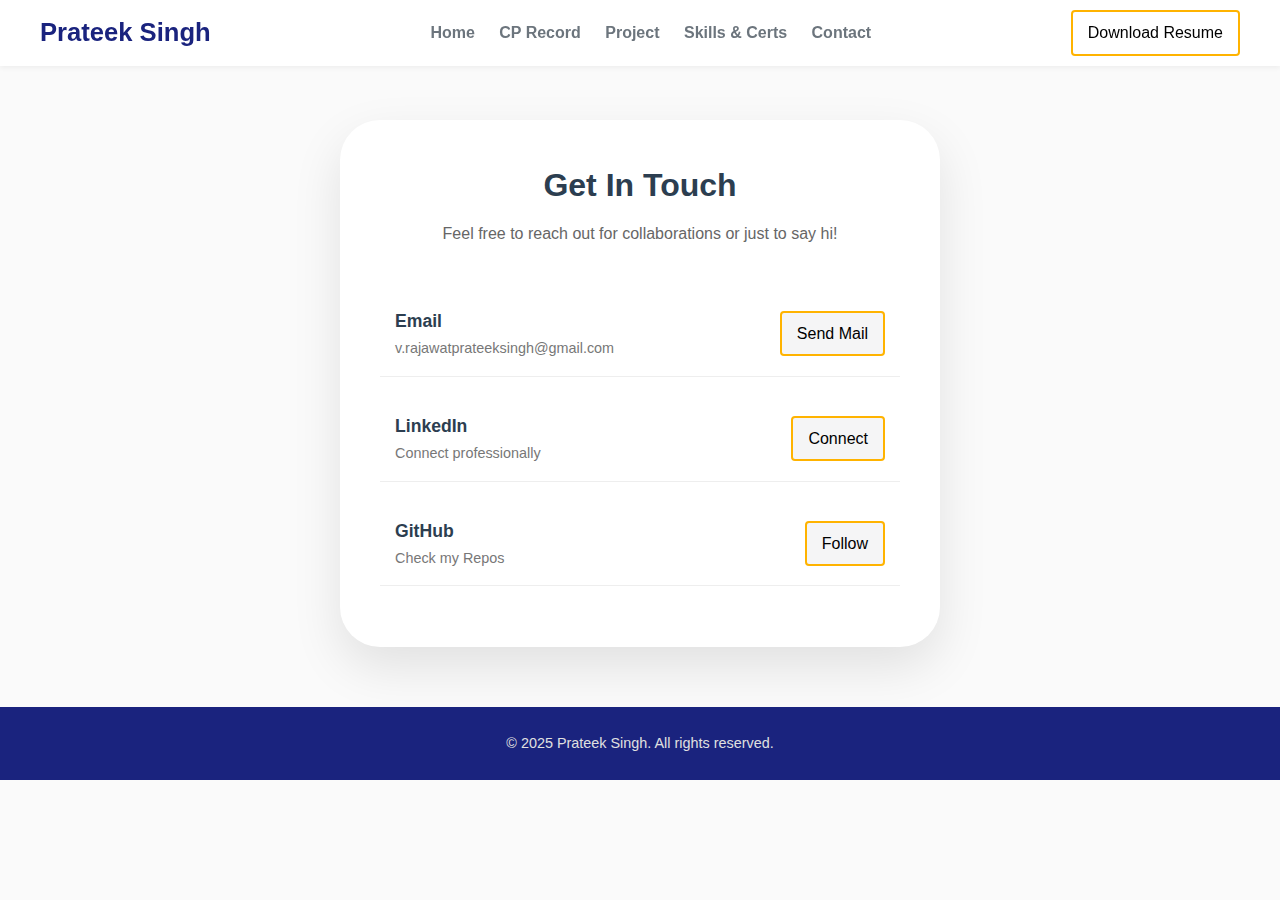
<file: contact.html>
<!DOCTYPE html>
<html lang="en">
<head>
    <meta charset="UTF-8">
    <meta name="viewport" content="width=device-width, initial-scale=1.0">
    <title>Contact Me - Prateek Singh</title>
    <link rel="stylesheet" href="styles.css">
    <style>
        
        /* --- CONTACT SECTION --- */
        .contact-container {
            max-width: 600px;
            margin: 60px auto;
            background: rgb(255, 255, 255);
            padding: 40px;
            border-radius: 40px;
            box-shadow: 0 20px 50px rgba(0,0,0,0.1);
            text-align: center;
        }
        .contact-container h1 { color: #2c3e50; margin-bottom: 10px; }
        .contact-container p { color: #666; margin-bottom: 45px; }

        .contact-list { list-style: none; text-align: left; }
        .contact-item {
            margin-bottom: 20.25px;
            padding: 15px;
            border-bottom: 1px solid #eee;
            display: flex;
            align-items: center;
            justify-content: space-between;
        }
        .contact-info strong { display: block; color: #2c3e50; font-size: 1.1rem; }
        .contact-info span { color: #777; font-size: 0.9rem; }
        
        .contact-btn {
            background-color: #f5f5f6;
            color: rgb(0, 0, 0);
            border: 2px solid var(--color-accent);
            padding: 8px 15px;
            border-radius: 4px;
            font-weight: 500;
            transition: all 0.3s;
            text-align: center;
        }
        .contact-btn.linkedin { background-color: #f5f5f6; }
        .contact-btn.github { background-color: #f5f5f6; }
        .contact-btn:hover { 
            background-color: var(--color-primary);
            color: white;
            border-color: var(--color-primary);
        }

    </style>
</head>
<body>

    <header class="header">
        <div class="container header__content">
            <a href="index.html" class="logo">Prateek Singh</a>
            <nav class="nav">
                <a href="index.html" class="nav__link"><b>Home</b></a>
                <a href="cpRecord.html" class="nav__link"><b>CP Record</b></a>
                <a href="project.html" class="nav__link"><b>Project</b></a>
                <a href="skills.html" class="nav__link"><b>Skills & Certs</b></a>
                <a href="contact.html" class="nav__link"><b>Contact</b></a>
            </nav>
            <a href="Resume.pdf" class="btn btn--primary" download>Download Resume</a>
        </div>
    </header>

    <div class="contact-container">
        <h1>Get In Touch</h1>
        <p>Feel free to reach out for collaborations or just to say hi!</p>

        <ul class="contact-list">
            
            <li class="contact-item">
                <div class="contact-info">
                    <strong>Email</strong>
                    <span>v.rajawatprateeksingh@gmail.com</span>
                </div>
                <a href="https://mail.google.com/mail/u/0/?view=cm&fs=1&to=v.rajawatprateeksingh@gmail.com&su=Inquiry%20from%20Portfolio&body=Hello%20there,%20I%20saw%20your%20site..." target="_blank" class="contact-btn">Send Mail</a>
            </li>

            <li class="contact-item">
                <div class="contact-info">
                    <strong>LinkedIn</strong>
                    <span>Connect professionally</span>
                </div>
                <a href="https://www.linkedin.com/in/rajawatprateeksingh" target="_blank" class="contact-btn linkedin">Connect</a>
            </li>

            <li class="contact-item">
                <div class="contact-info">
                    <strong>GitHub</strong>
                    <span>Check my Repos</span>
                </div>
                <a href="https://github.com/prateeksingh2" target="_blank" class="contact-btn github">Follow</a>
            </li>
        </ul>
    </div>

    <footer class="footer">
        <div class="container footer__content">
            <p>&copy; 2025 Prateek Singh. All rights reserved.</p>
        </div>
    </footer>

</body>
</html>
</file>
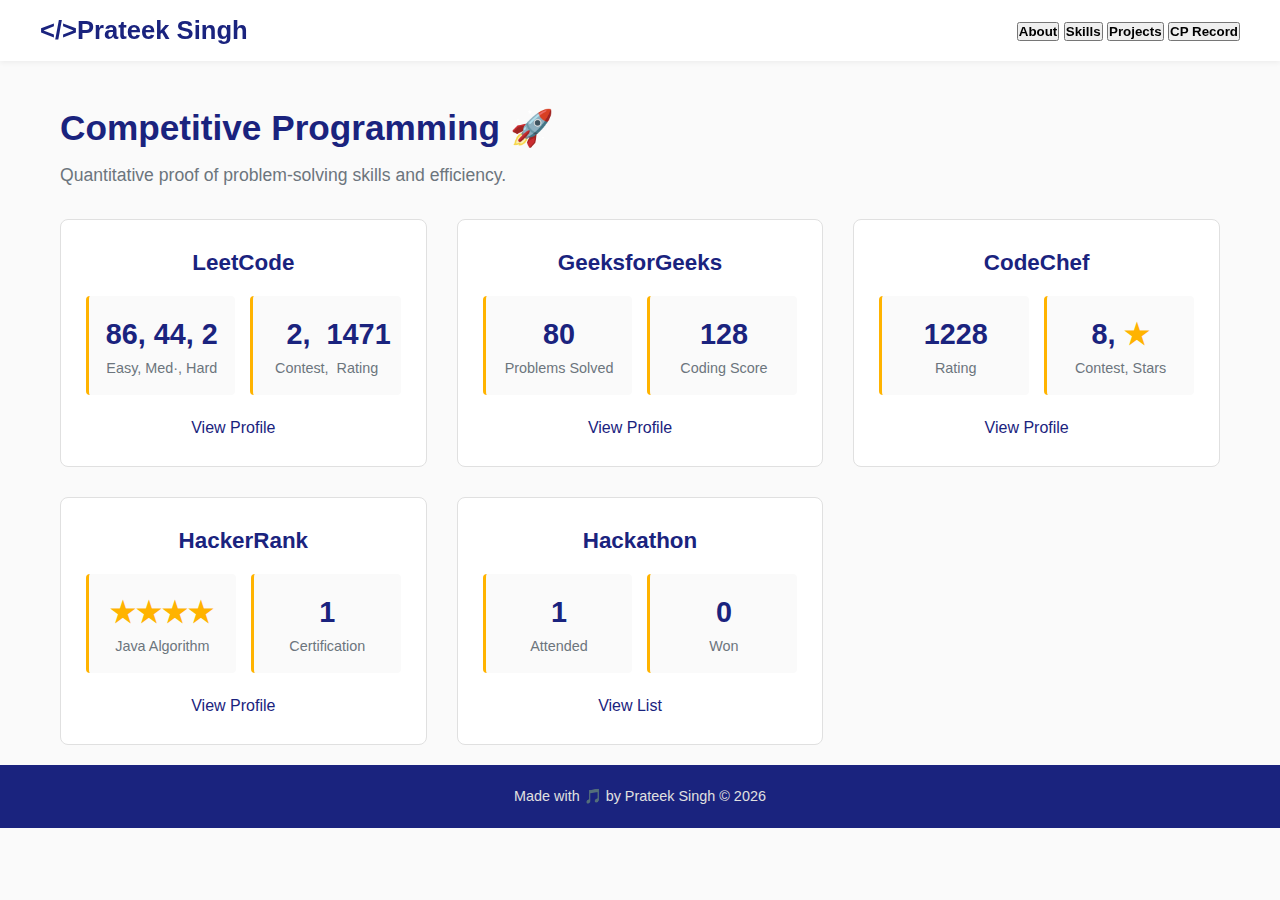
<file: cpRecord.html>
<!DOCTYPE html>
<html lang="en">
<head>
    <meta charset="UTF-8">
    <meta name="viewport" content="width=device-width, initial-scale=1.0">
    <title>CP Record - Prateek Singh</title>
    <link rel="stylesheet" href="styles.css">
</head>
<body>

    <header class="header">
        <div class="container header__content">
            <a href="index.html" class="logo"><span class="nav-logo">&lt;/&gt;</span>Prateek Singh</a>
            <nav class="nav">
                <a href="index.html"><button class="nav-button"><b>About</b></button></a>
                <a href="skills.html"><button class="nav-button"><b>Skills</b></button></a>
                <a href="project.html"><button class="nav-button"><b>Projects</b></button></a>
                <a href="cpRecord.html"><button class="nav-button"><b>CP Record</b></button></a>
            </nav>
        </div>
    </header>

    <main class="main container">

        <section id="coding" class="section">
            <h2 class="section__title">Competitive Programming 🚀</h2>
            <p class="section__subtitle">Quantitative proof of problem-solving skills and efficiency.</p>
            <div class="grid profile-grid">
                
                <div class="card profile-card">
                    <h3 class="profile-card__title">LeetCode</h3>
                    <div class="metric-grid">
                        <div class="metric-item">
                            <p class="metric-value">86, 44, 2</p>
                            <p class="metric-label">Easy, Med·, Hard</p>
                        </div>
                        <div class="metric-item">
                            <pre class="metric-value" style="font-family: 'Roboto',sans-serif;">   2,  1471</pre>
                            <pre class="metric-label" style="font-family: 'Roboto',sans-serif;">Contest,  Rating</pre>
                        </div>
                    </div>
                    <a href="https://leetcode.com/u/prateek_singh7/" target="_blank" class="link-text" style="display:block; margin-top:20px;">View Profile</a>
                </div>

                <div class="card profile-card">
                    <h3 class="profile-card__title">GeeksforGeeks</h3>
                    <div class="metric-grid">
                        <div class="metric-item">
                            <p class="metric-value">80</p>
                            <p class="metric-label">Problems Solved</p>
                        </div>
                        <div class="metric-item">
                            <p class="metric-value">128</p>
                            <p class="metric-label">Coding Score</p>
                        </div>
                    </div>
                     <a href="https://www.geeksforgeeks.org/profile/rajawatprateeksingh?tab=activity" target="_blank" class="link-text" style="display:block; margin-top:20px;">View Profile</a>
                </div>
                 
                 <div class="card profile-card">
                    <h3 class="profile-card__title">CodeChef</h3>
                    <div class="metric-grid">
                        <div class="metric-item">
                            <p class="metric-value">1228</p>
                            <p class="metric-label">Rating</p>
                        </div>
                        <div class="metric-item">
                            <p class="metric-value">8, <span class="star">★</span></p>
                            <p class="metric-label">Contest, Stars</p>
                        </div>
                    </div>
                    <a href="https://www.codechef.com/users/nice_trail_87" target="_blank" class="link-text" style="display:block; margin-top:20px;">View Profile</a>
                </div>

                <div class="card profile-card">
                    <h3 class="profile-card__title">HackerRank</h3>
                    <div class="metric-grid">
                        <div class="metric-item">
                            <p class="metric-value"><span class="star">★★★★</span></p>
                            <p class="metric-label">Java Algorithm</p>
                        </div>
                        <div class="metric-item">
                            <p class="metric-value">1</p>
                            <p class="metric-label">Certification</p>
                        </div>
                    </div>
                     <a href="https://www.hackerrank.com/profile/prateeksinghraj2" target="_blank" class="link-text" style="display:block; margin-top:20px;">View Profile</a>
                </div>

                <div class="card profile-card">
                    <h3 class="profile-card__title">Hackathon</h3>
                    <div class="metric-grid">
                        <div class="metric-item">
                            <p class="metric-value">1</p>
                            <p class="metric-label">Attended</p>
                        </div>
                        <div class="metric-item">
                            <p class="metric-value">0</p>
                            <p class="metric-label">Won</p>
                        </div>
                    </div>
                     <a href="#" target="_blank" class="link-text" style="display:block; margin-top:20px;">View List</a>
                </div>

            </div>
        </section>
    </main>

    <script>
        document.addEventListener('contextmenu',event => event.preventDefault());
    </script>

    <footer class="footer">
        <div class="container">
            <p>Made with 🎵 by Prateek Singh &copy; 2026</p>
        </div>
    </footer>

</body>

</html>
</file>
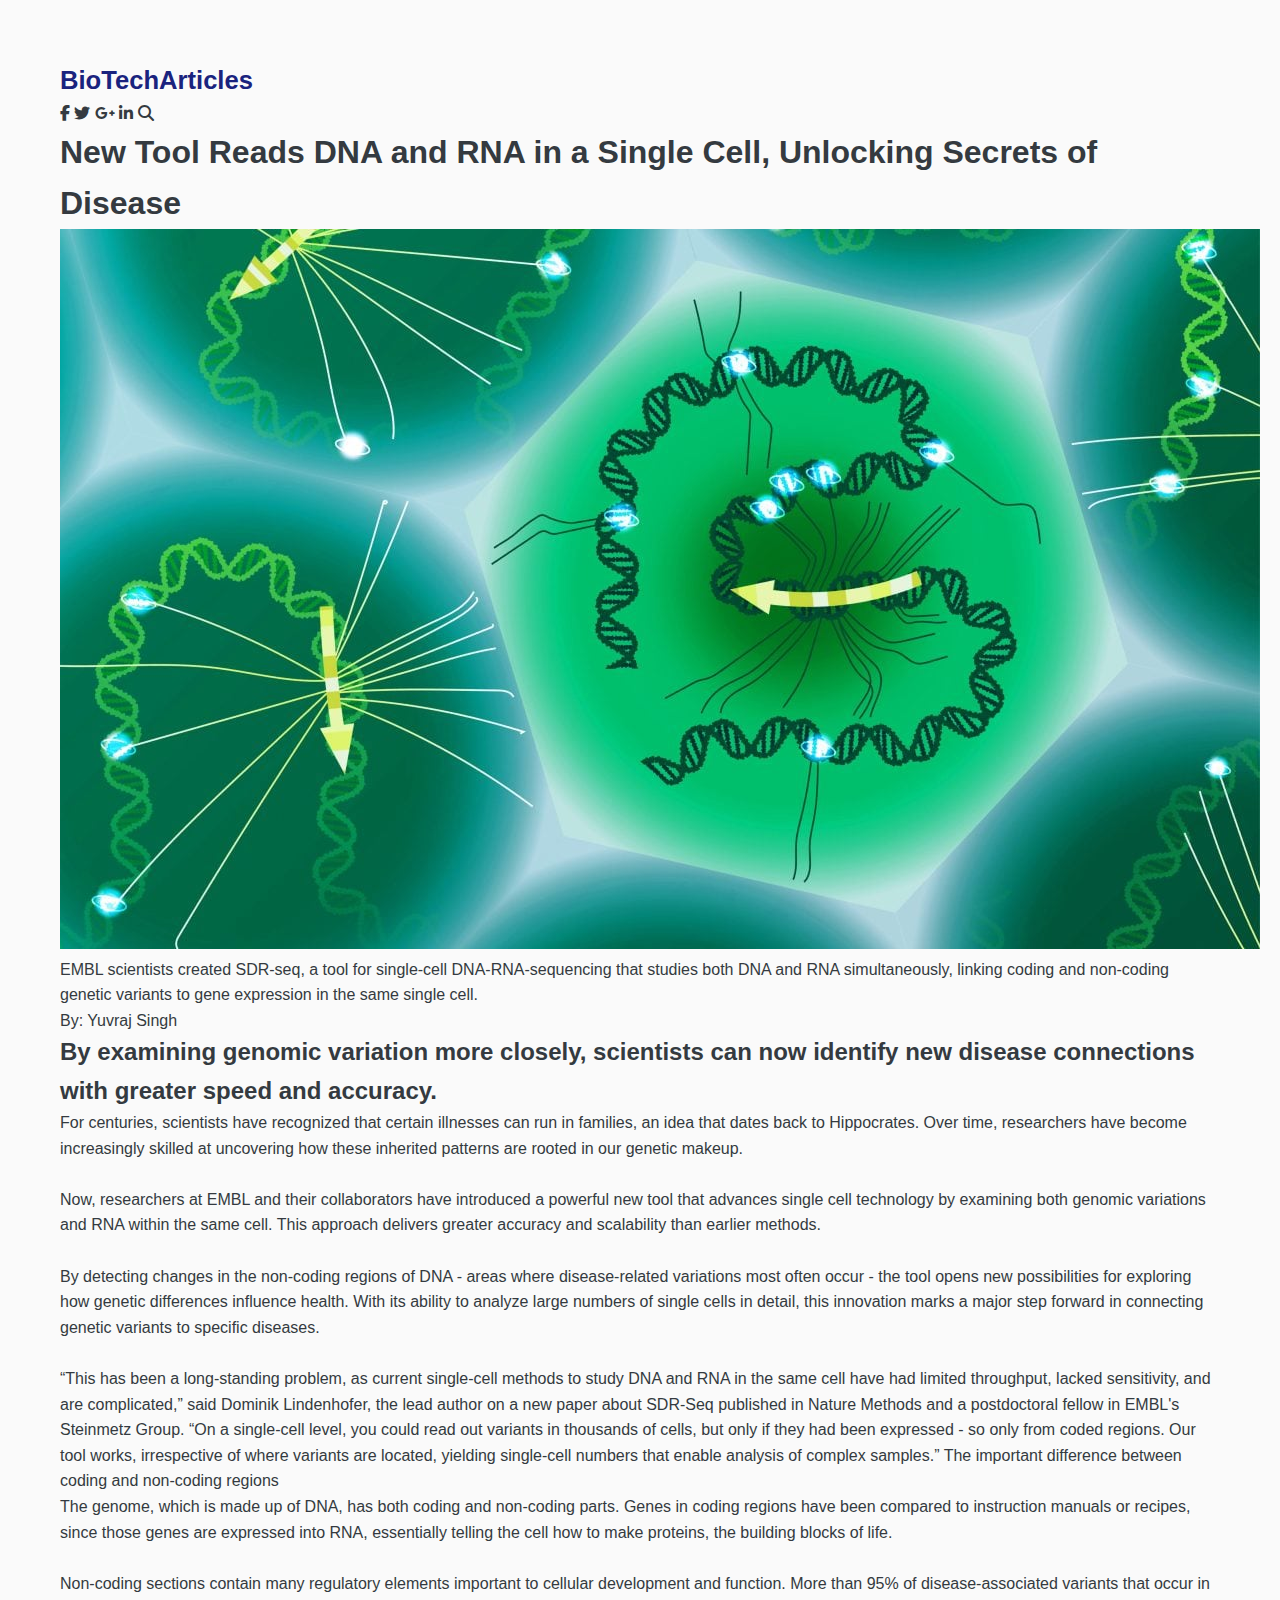
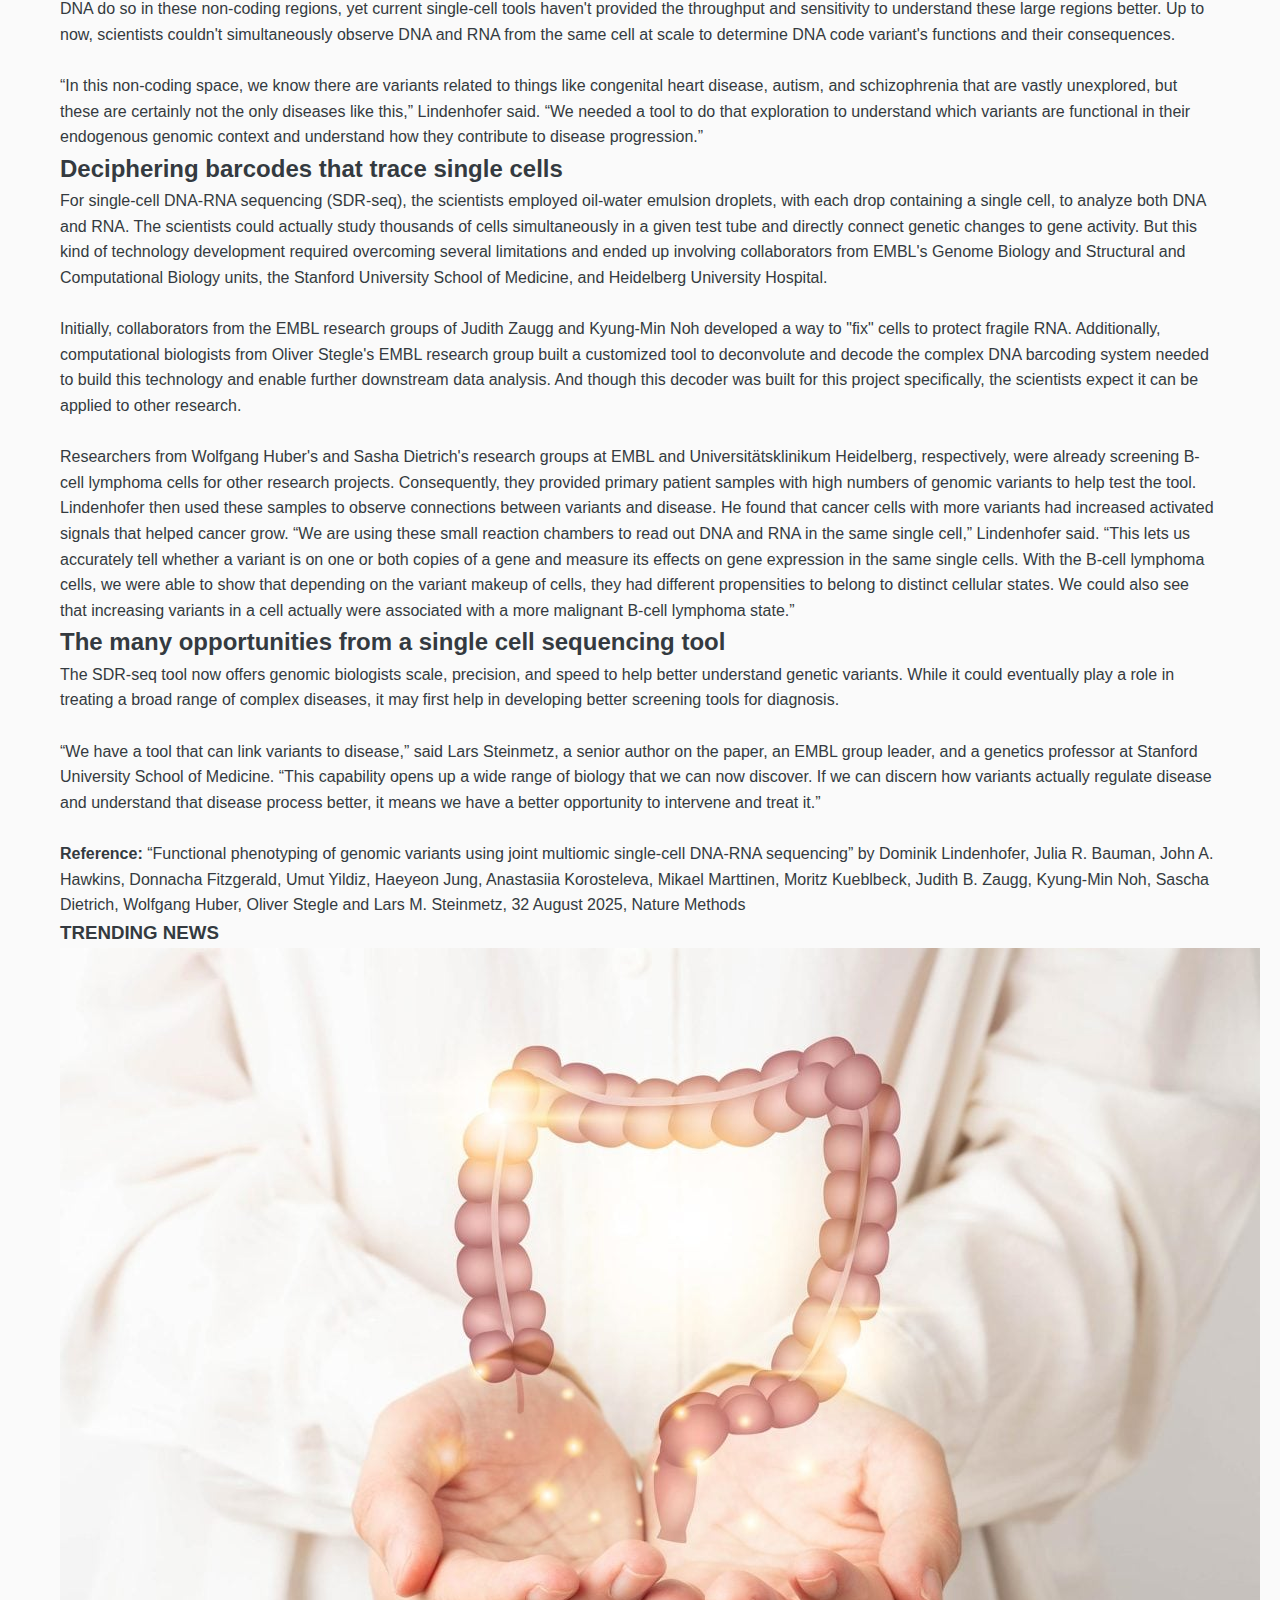
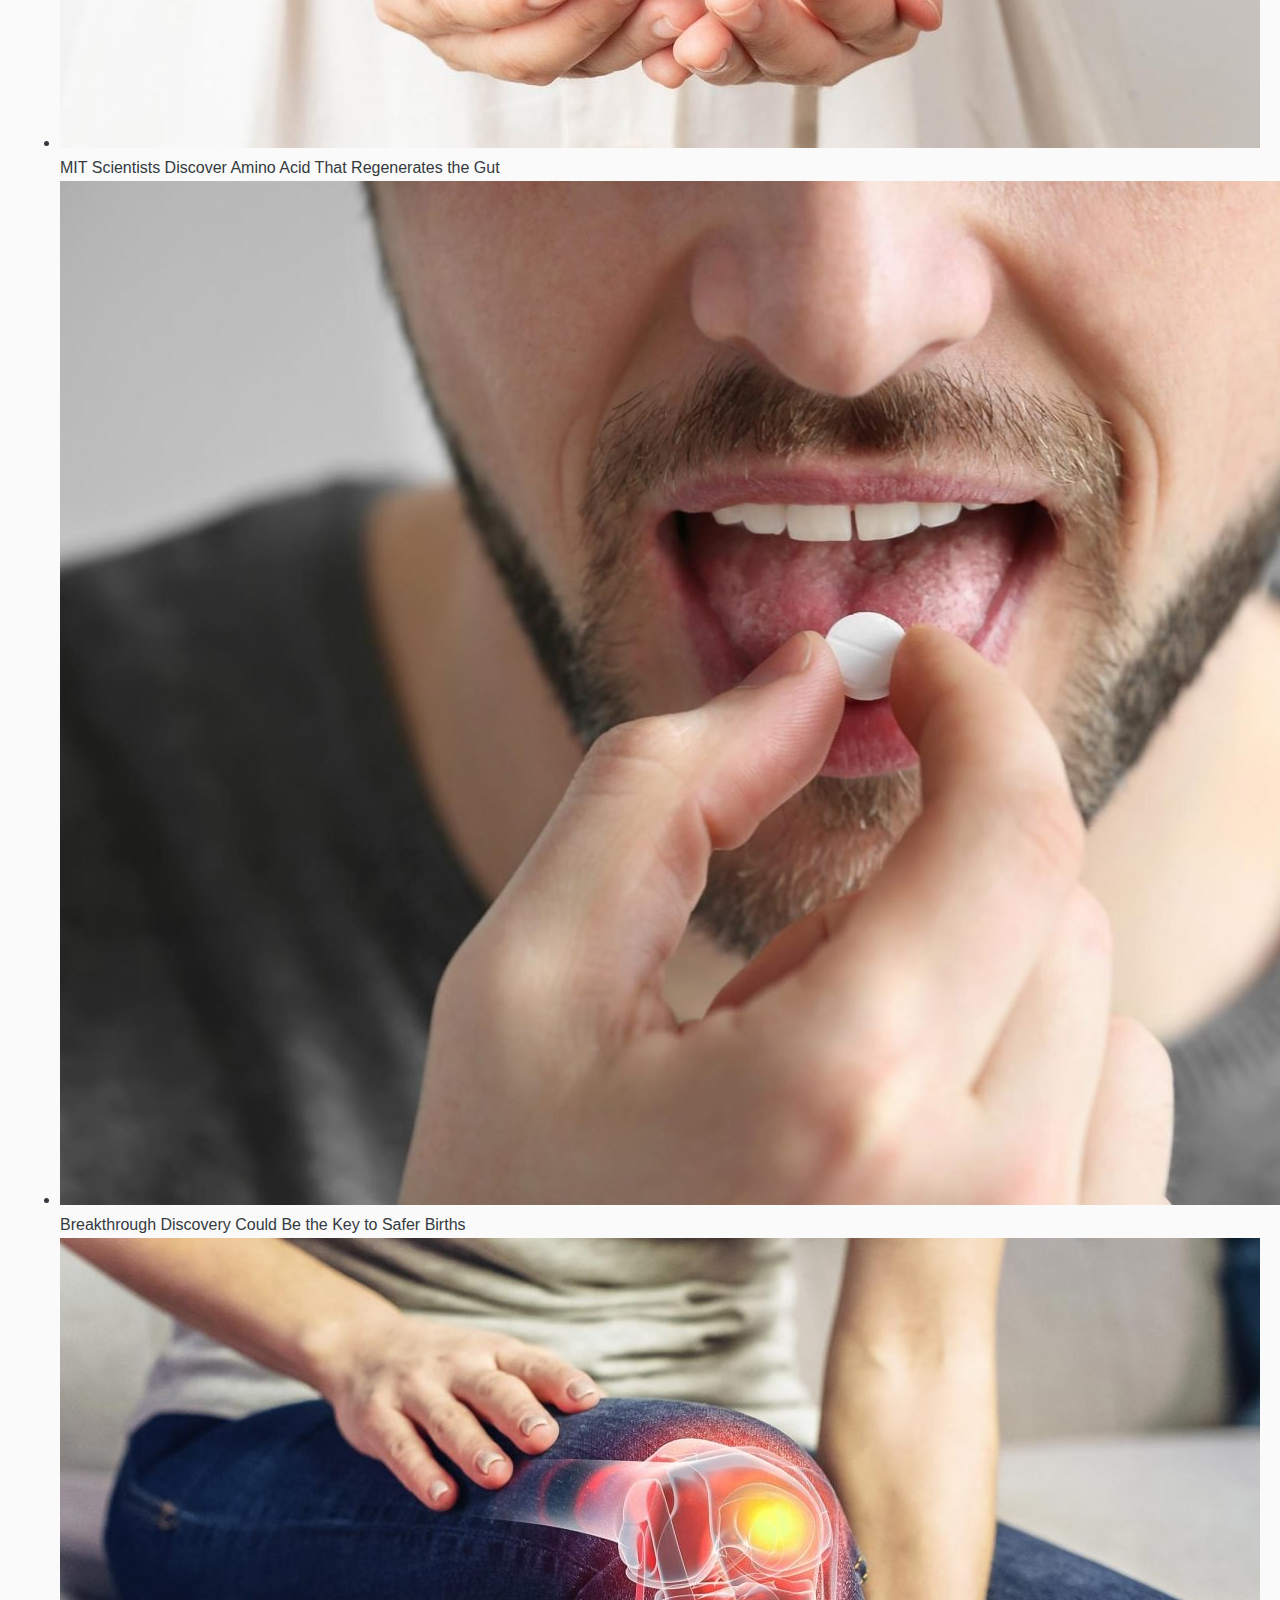
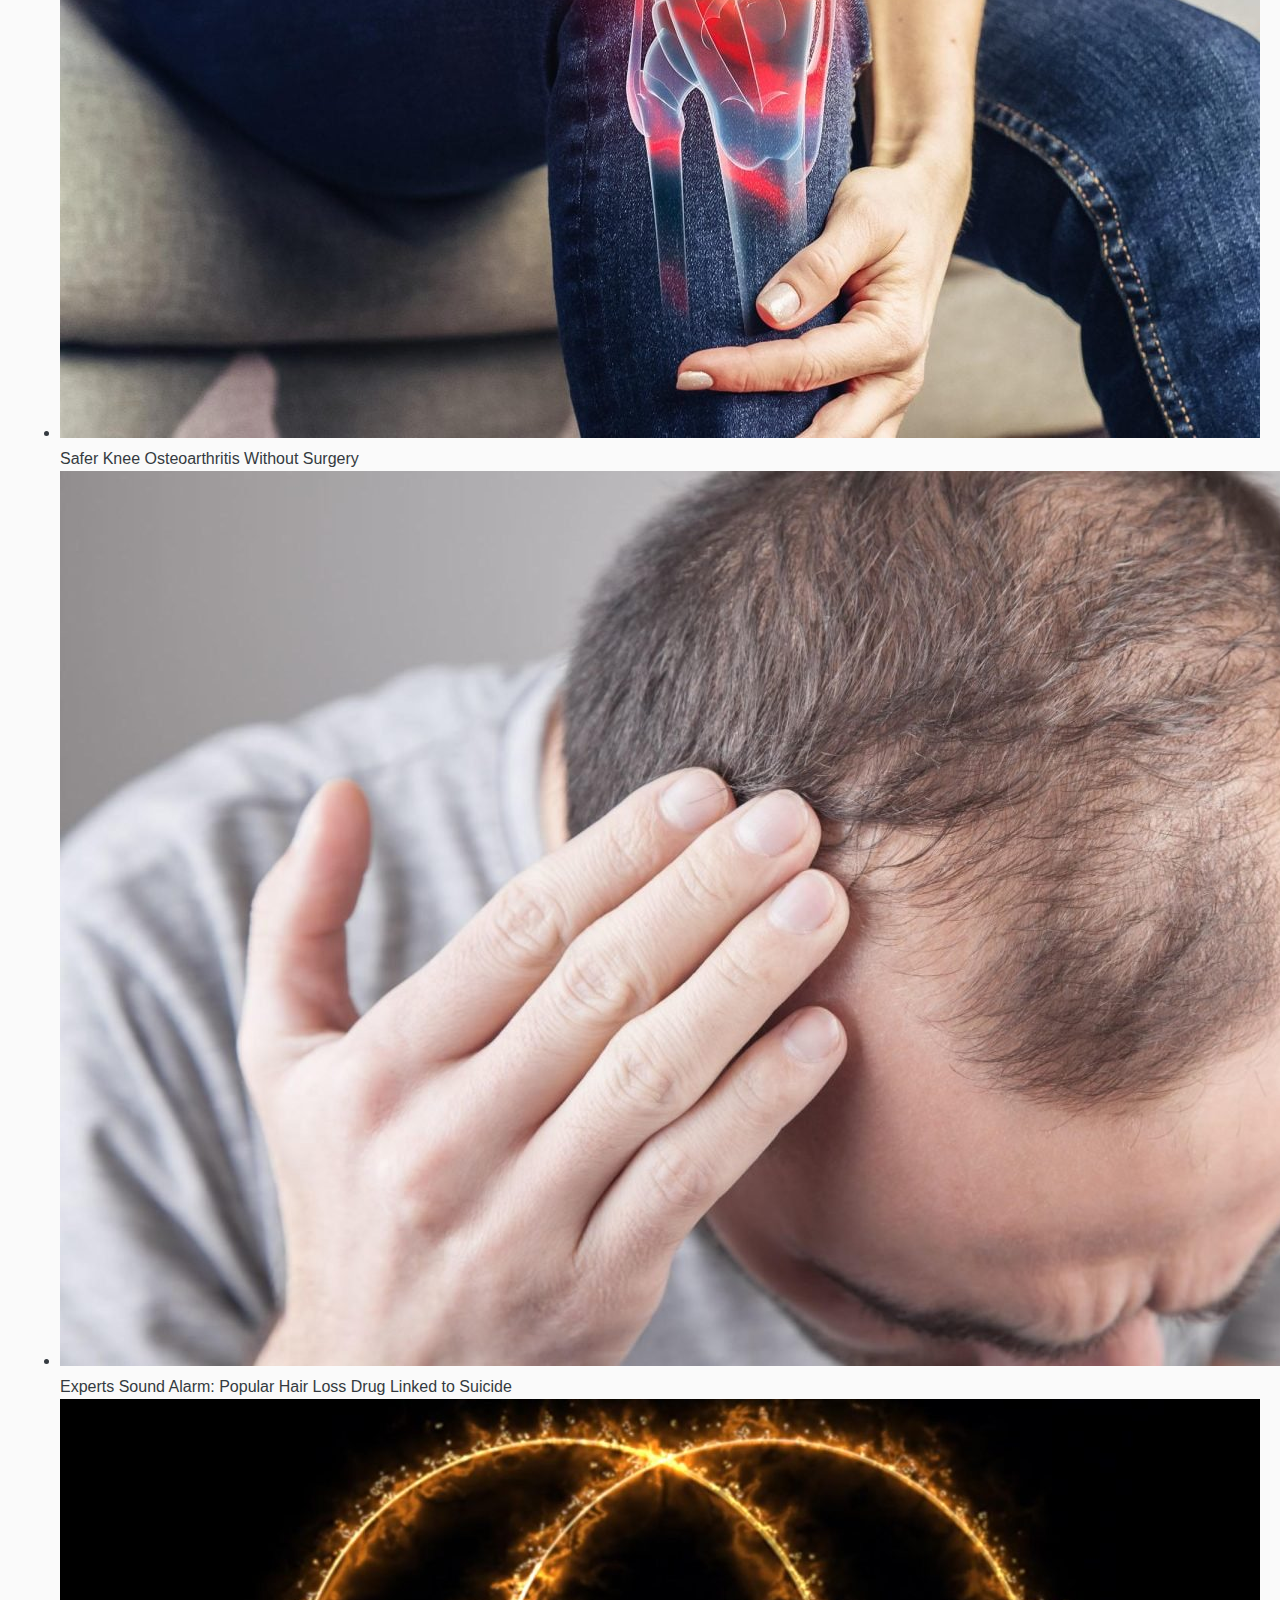
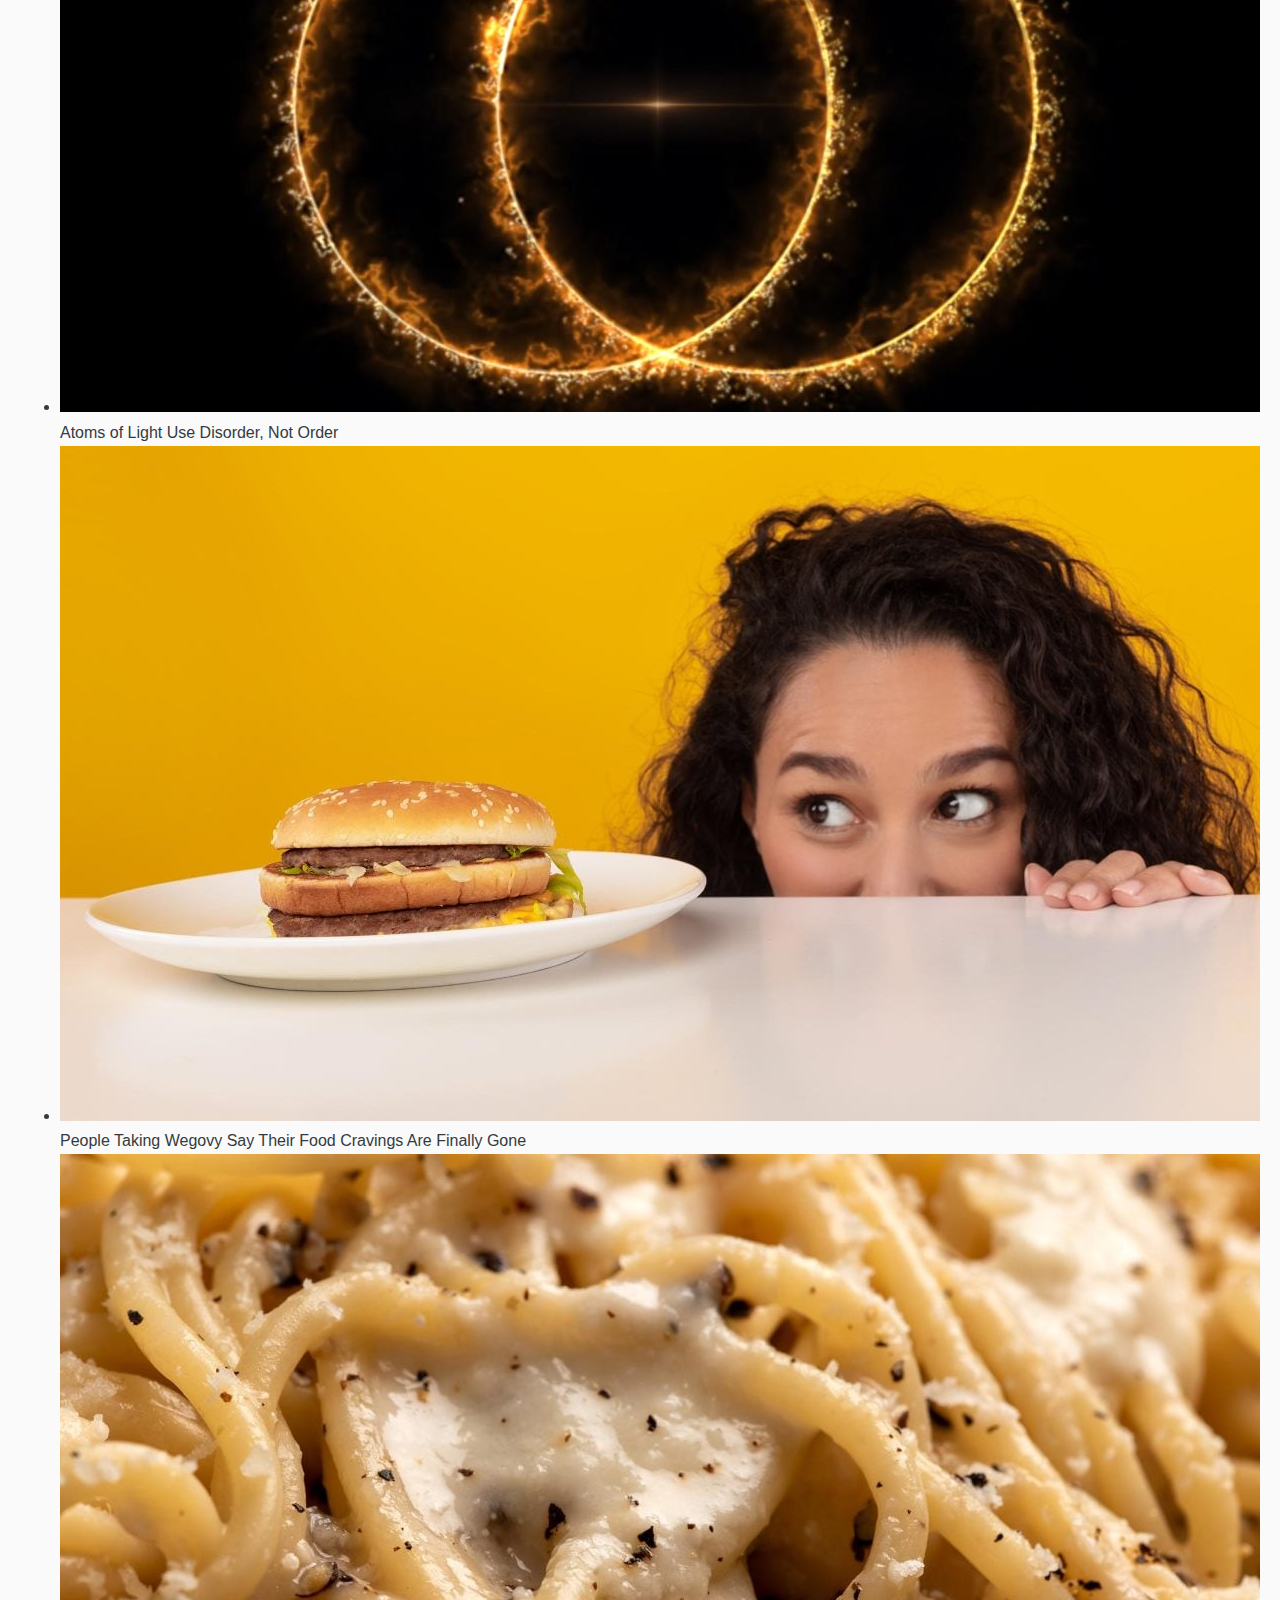
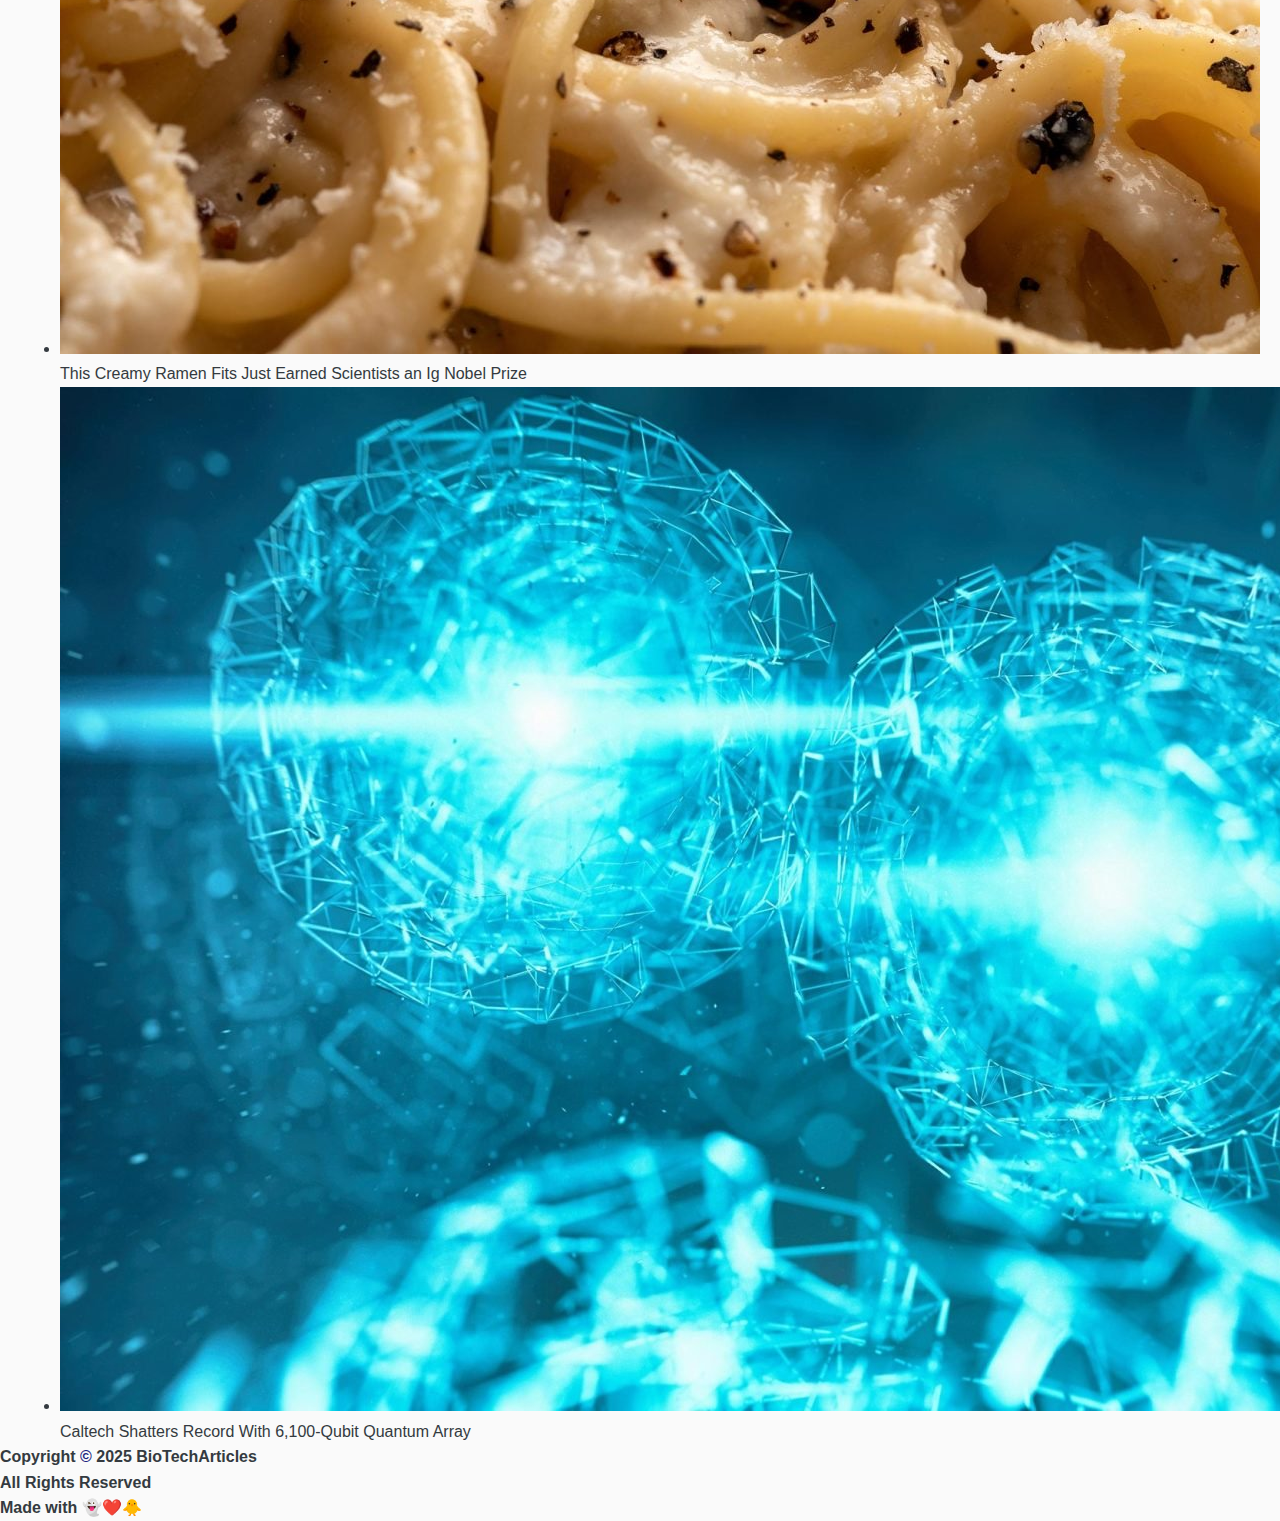
<file: index2.html>
<!DOCTYPE html>
<html lang="en">
<head>
  <meta charset="UTF-8" />
  <meta name="viewport" content="width=device-width, initial-scale=1.0"/>
  <title>BioTechArticles</title>
  <link rel="stylesheet" href="styles.css" />
  <!-- Icons from font-awesome CDN for header -->
  <link rel="stylesheet" href="https://cdnjs.cloudflare.com/ajax/libs/font-awesome/6.4.0/css/all.min.css"/>
</head>
<body>
  <header>
    <div class="container header-container">
      <div class="logo"><a href=""style="text-decoration: none;">BioTechArticles</a></div>
      <div class="icons">
        <i class="fab fa-facebook-f"></i>
        <i class="fab fa-twitter"></i>
        <i class="fab fa-google-plus-g"></i>
        <i class="fab fa-linkedin-in"></i>
        <i class="fas fa-search"></i>
      </div>
    </div>
  </header>
  <main class="container main-container">
    <div class="content">
      <article>
        <h1>New Tool Reads DNA and RNA in a Single Cell, Unlocking Secrets of Disease</h1>
        <img src="/Images/bodyimg.jpg" alt="BioArticle DNA" class="main-img"/>
        <div class="img-caption"> EMBL scientists created SDR-seq, a tool for single-cell DNA-RNA-sequencing that studies both DNA and RNA
 simultaneously, linking coding and non-coding genetic variants to gene expression in the same single cell.<br/>By: Yuvraj Singh</div>
        <section>
          <h2>By examining genomic variation more closely, scientists can now identify new disease connections 
with greater speed and accuracy.</h2>
          <p>
             For centuries, scientists have recognized that certain illnesses can run in families, an idea that dates back to 
Hippocrates. Over time, researchers have become increasingly skilled at uncovering how these inherited 
patterns are rooted in our genetic makeup.<br/><br/>

Now, researchers at EMBL and their collaborators have introduced a powerful new tool that advances single
cell technology by examining both genomic variations and RNA within the same cell. This approach delivers 
greater accuracy and scalability than earlier methods.<br/><br/>

By detecting changes in the non-coding regions of DNA - areas where disease-related variations most often 
occur - the tool opens new possibilities for exploring how genetic differences influence health. With its ability 
to analyze large numbers of single cells in detail, this innovation marks a major step forward in connecting 
genetic variants to specific diseases.<br/><br/>

“This has been a long-standing problem, as current single-cell methods to study DNA and RNA in the same cell 
have had limited throughput, lacked sensitivity, and are complicated,” said Dominik Lindenhofer, the lead 
author on a new paper about SDR-Seq published in Nature Methods and a postdoctoral fellow in EMBL's 
Steinmetz Group. “On a single-cell level, you could read out variants in thousands of cells, but only if they had 
been expressed - so only from coded regions. Our tool works, irrespective of where variants are located, 
yielding single-cell numbers that enable analysis of complex samples.”

The important difference between coding and non-coding regions<br/>

The genome, which is made up of DNA, has both coding and non-coding parts. Genes in coding regions have 
been compared to instruction manuals or recipes, since those genes are expressed into RNA, essentially telling 
the cell how to make proteins, the building blocks of life.<br/><br/>

Non-coding sections contain many regulatory elements important to cellular development and function. More 
than 95% of disease-associated variants that occur in DNA do so in these non-coding regions, yet current 
single-cell tools haven't provided the throughput and sensitivity to understand these large regions better. Up to 
now, scientists couldn't simultaneously observe DNA and RNA from the same cell at scale to determine DNA 
code variant's functions and their consequences.<br/><br/>

“In this non-coding space, we know there are variants related to things like congenital heart disease, autism, 
and schizophrenia that are vastly unexplored, but these are certainly not the only diseases like this,” 
Lindenhofer said. “We needed a tool to do that exploration to understand which variants are functional in their 
endogenous genomic context and understand how they contribute to disease progression.”
          </p>
        </section>
        <section>
          <h2>Deciphering barcodes that trace single cells</h2>
          <p>
            For single-cell DNA-RNA sequencing (SDR-seq), the scientists employed oil-water emulsion droplets, with each 
drop containing a single cell, to analyze both DNA and RNA. The scientists could actually study thousands of 
cells simultaneously in a given test tube and directly connect genetic changes to gene activity. But this kind of 
technology development required overcoming several limitations and ended up involving collaborators from 
EMBL's Genome Biology and Structural and Computational Biology units, the Stanford University School of 
Medicine, and Heidelberg University Hospital.<br/><br/>

Initially, collaborators from the EMBL research groups of Judith Zaugg and Kyung-Min Noh developed a way to 
"fix" cells to protect fragile RNA. Additionally, computational biologists from Oliver Stegle's EMBL research group 
built a customized tool to deconvolute and decode the complex DNA barcoding system needed to build this 
technology and enable further downstream data analysis. And though this decoder was built for this project 
specifically, the scientists expect it can be applied to other research.<br/><br/>

Researchers from Wolfgang Huber's and Sasha Dietrich's research groups at EMBL and Universitätsklinikum 
Heidelberg, respectively, were already screening B-cell lymphoma cells for other research projects. 
Consequently, they provided primary patient samples with high numbers of genomic variants to help test the 
tool. Lindenhofer then used these samples to observe connections between variants and disease. He found 
that cancer cells with more variants had increased activated signals that helped cancer grow.
 “We are using these small reaction chambers to read out DNA and RNA in the same single cell,” Lindenhofer 
said. “This lets us accurately tell whether a variant is on one or both copies of a gene and measure its effects 
on gene expression in the same single cells. With the B-cell lymphoma cells, we were able to show that 
depending on the variant makeup of cells, they had different propensities to belong to distinct cellular states. 
We could also see that increasing variants in a cell actually were associated with a more malignant B-cell 
lymphoma state.”
          </p>
        </section>
        <section>
          <h2>The many opportunities from a single cell sequencing tool</h2>
          <p>
             The SDR-seq tool now offers genomic biologists scale, precision, and speed to help better understand genetic 
variants. While it could eventually play a role in treating a broad range of complex diseases, it may first help in 
developing better screening tools for diagnosis.<br/><br/>

“We have a tool that can link variants to disease,” said Lars Steinmetz, a senior author on the paper, an EMBL 
group leader, and a genetics professor at Stanford University School of Medicine. “This capability opens up a 
wide range of biology that we can now discover. If we can discern how variants actually regulate disease and 
understand that disease process better, it means we have a better opportunity to intervene and treat it.”<br/><br/>

<b>Reference: </b>“Functional phenotyping of genomic variants using joint multiomic single-cell DNA-RNA 
sequencing” by Dominik Lindenhofer, Julia R. Bauman, John A. Hawkins, Donnacha Fitzgerald, Umut Yildiz, 
Haeyeon Jung, Anastasiia Korosteleva, Mikael Marttinen, Moritz Kueblbeck, Judith B. Zaugg, Kyung-Min 
Noh, Sascha Dietrich, Wolfgang Huber, Oliver Stegle and Lars M. Steinmetz, 32 August 2025, Nature 
Methods
          </p>
        </section>
      </article>
    </div>
    <aside class="sidebar">
      <h3>TRENDING NEWS</h3>
      <ul class="trending-list">
        <li>
          <img src="/Images/1.jpg" alt="MIT Scientists Discover Amino Acid" />
          MIT Scientists Discover Amino Acid That Regenerates the Gut
        </li>
        <li>
          <img src="/Images/2.jpg" alt="Births Comet" />
          Breakthrough Discovery Could Be the Key to Safer Births
        </li>
        <li>
          <img src="/Images/3.jpg" alt="Osteoarthritis" />
          Safer Knee Osteoarthritis Without Surgery
        </li>
        <li>
          <img src="/Images/4.jpg" alt="Hair Loss" />
          Experts Sound Alarm: Popular Hair Loss Drug Linked to Suicide
        </li>
        <li>
          <img src="/Images/5.jpg" alt="Atoms" />
          Atoms of Light Use Disorder, Not Order
        </li>
        <li>
          <img src="/Images/6.jpg" alt="Food Cravings" />
          People Taking Wegovy Say Their Food Cravings Are Finally Gone
        </li>
        <li>
          <img src="/Images/7.jpg" alt="Noodles Price" />
          This Creamy Ramen Fits Just Earned Scientists an Ig Nobel Prize
        </li>
        <li>
          <img src="/Images/8.jpg" alt="Quantum" />
          Caltech Shatters Record With 6,100-Qubit Quantum Array
        </li>
      </ul>
    </aside>
  </main>
  <footer>
    <div class="footer-flex">
        <div class="footer-item left"><b>Copyright</b> <a href="chat.html" style="text-decoration: none;"><b>©</b></a> <b>2025 BioTechArticles</b></div>
        <div class="footer-item center"><b>All Rights Reserved</b></div>
        <div class="footer-item right"><b>Made with</b> <a href="" style="text-decoration: none;">👻❤️🐥</a></div>
    </div>
    </footer>
</body>
</html>
</file>
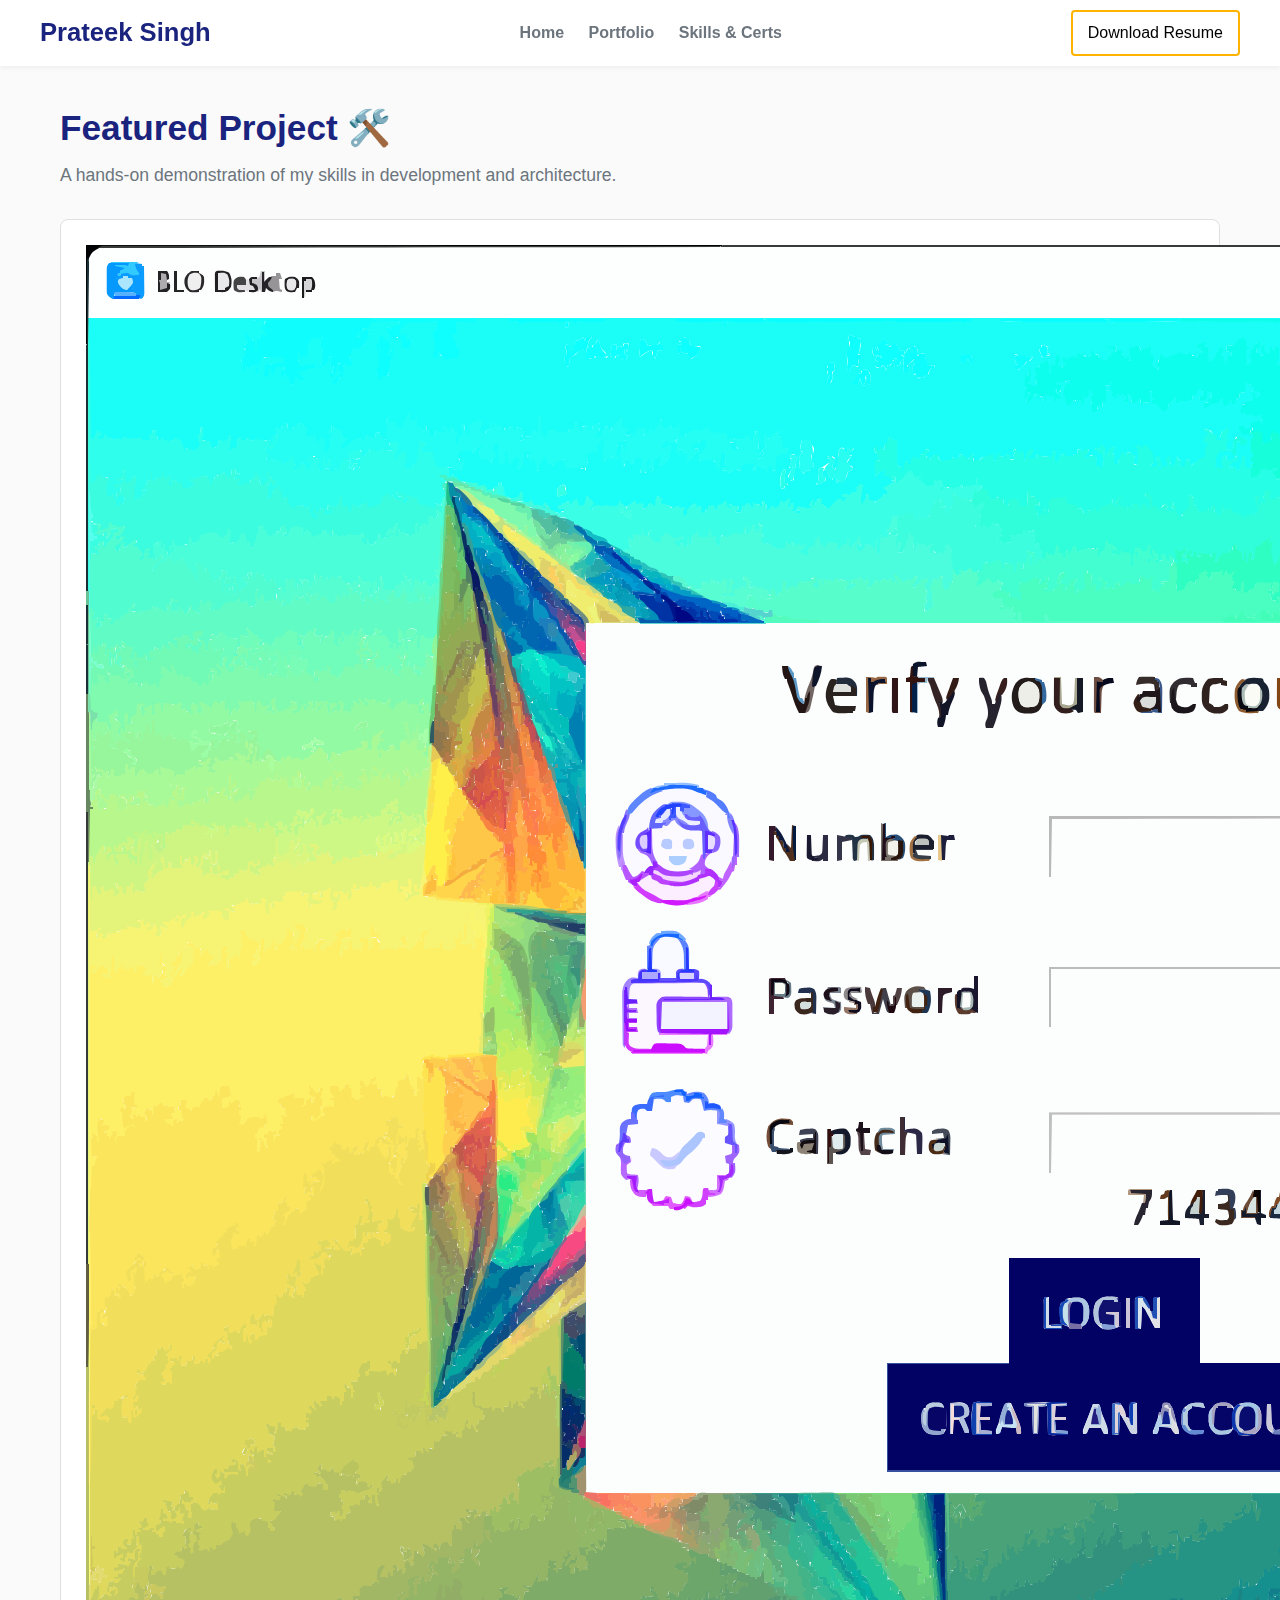
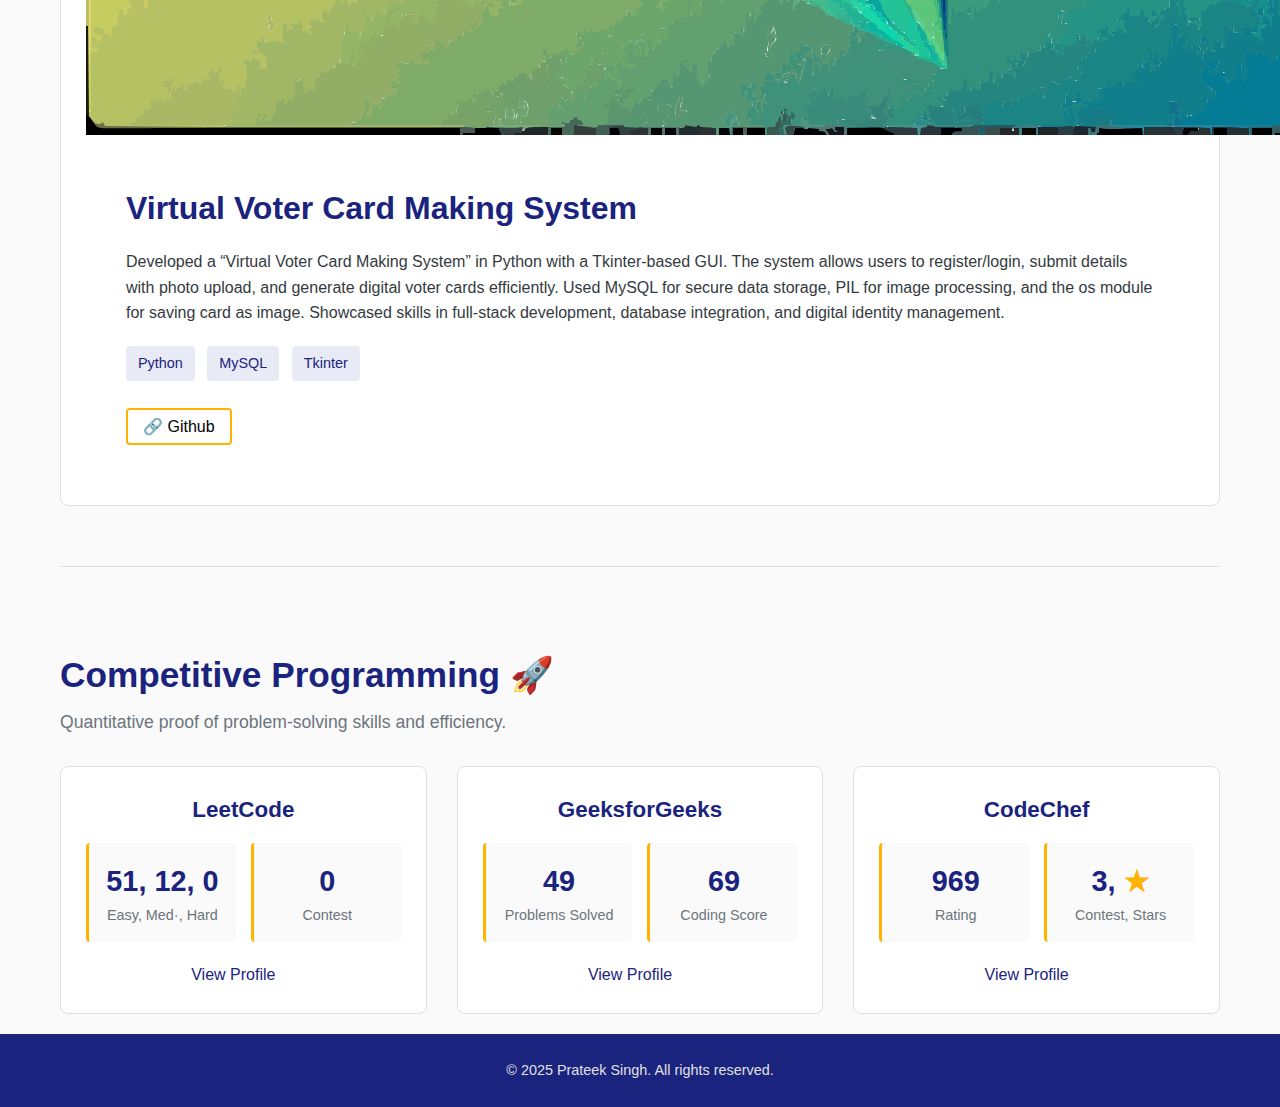
<file: portfolio.html>
<!DOCTYPE html>
<html lang="en">
<head>
    <meta charset="UTF-8">
    <meta name="viewport" content="width=device-width, initial-scale=1.0">
    <title>Prateek Singh - Portfolio</title>
    <link rel="stylesheet" href="styles.css">
</head>
<body>

    <header class="header">
        <div class="container header__content">
            <a href="index.html" class="logo">Prateek Singh</a>
            <nav class="nav">
                <a href="index.html" class="nav__link"><b>Home</b></a>
                <a href="portfolio.html" class="nav__link"><b>Portfolio</b></a>
                <a href="skills.html" class="nav__link"><b>Skills & Certs</b></a>
            </nav>
            <a href="Resume.pdf" class="btn btn--primary" download>Download Resume</a>
        </div>
    </header>

    <main class="main container">
        
        <section id="projects" class="section">
            <h2 class="section__title">Featured Project 🛠️</h2>
            <p class="section__subtitle">A hands-on demonstration of my skills in development and architecture.</p>
            
            <article class="card project-card">
                <div class="project-card__image-box">
                    <img src="project-1.svg">
                </div>
                <div class="project-card__content">
                    <div>
                        <h3 class="project-card__title">Virtual Voter Card Making System</h3>
                        <p class="project-card__description">
Developed a “Virtual Voter Card Making System” in Python with a Tkinter-based GUI. The system allows users to register/login, submit details with photo upload, and generate digital voter cards efficiently. Used MySQL for secure data storage, PIL for image processing, and the os module for saving card as image. Showcased skills in full-stack development, database integration, and digital identity management.  
                    </div>
                    <div>
                        <div class="project-card__tech">
                            <span class="tech-badge">Python</span>
                            <span class="tech-badge">MySQL</span>
                            <span class="tech-badge">Tkinter</span>
                        </div>
                        <a href="https://github.com/PrateekSingh2/BLO" target="_blank" class="btn btn--primary">🔗 Github</a>
                    </div>
                </div>
            </article>
        </section>

        <div class="divider"></div>

        <section id="coding" class="section">
            <h2 class="section__title">Competitive Programming 🚀</h2>
            <p class="section__subtitle">Quantitative proof of problem-solving skills and efficiency.</p>
            <div class="grid profile-grid">
                
                <div class="card profile-card">
                    <h3 class="profile-card__title">LeetCode</h3>
                    <div class="metric-grid">
                        <div class="metric-item">
                            <p class="metric-value">51, 12, 0</p>
                            <p class="metric-label">Easy, Med·, Hard</p>
                        </div>
                        <div class="metric-item">
                            <p class="metric-value">0</p>
                            <p class="metric-label">Contest</p>
                        </div>
                    </div>
                    <a href="https://leetcode.com/u/prateek_singh7/" target="_blank" class="link-text" style="display:block; margin-top:20px;">View Profile</a>
                </div>

                <div class="card profile-card">
                    <h3 class="profile-card__title">GeeksforGeeks</h3>
                    <div class="metric-grid">
                        <div class="metric-item">
                            <p class="metric-value">49</p>
                            <p class="metric-label">Problems Solved</p>
                        </div>
                        <div class="metric-item">
                            <p class="metric-value">69</p>
                            <p class="metric-label">Coding Score</p>
                        </div>
                    </div>
                     <a href="https://www.geeksforgeeks.org/profile/rajawatprateeksingh?tab=activity" target="_blank" class="link-text" style="display:block; margin-top:20px;">View Profile</a>
                </div>
                 
                 <div class="card profile-card">
                    <h3 class="profile-card__title">CodeChef</h3>
                    <div class="metric-grid">
                        <div class="metric-item">
                            <p class="metric-value">969</p>
                            <p class="metric-label">Rating</p>
                        </div>
                        <div class="metric-item">
                            <p class="metric-value">3, <span class="star">★</span></p>
                            <p class="metric-label">Contest, Stars</p>
                        </div>
                    </div>
                    <a href="https://www.codechef.com/users/nice_trail_87" target="_blank" class="link-text" style="display:block; margin-top:20px;">View Profile</a>
                </div>
            </div>
        </section>
    </main>

    <footer class="footer">
        <div class="container footer__content">
            <p>&copy; 2025 Prateek Singh. All rights reserved.</p>
        </div>
    </footer>

</body>

</html>
</file>
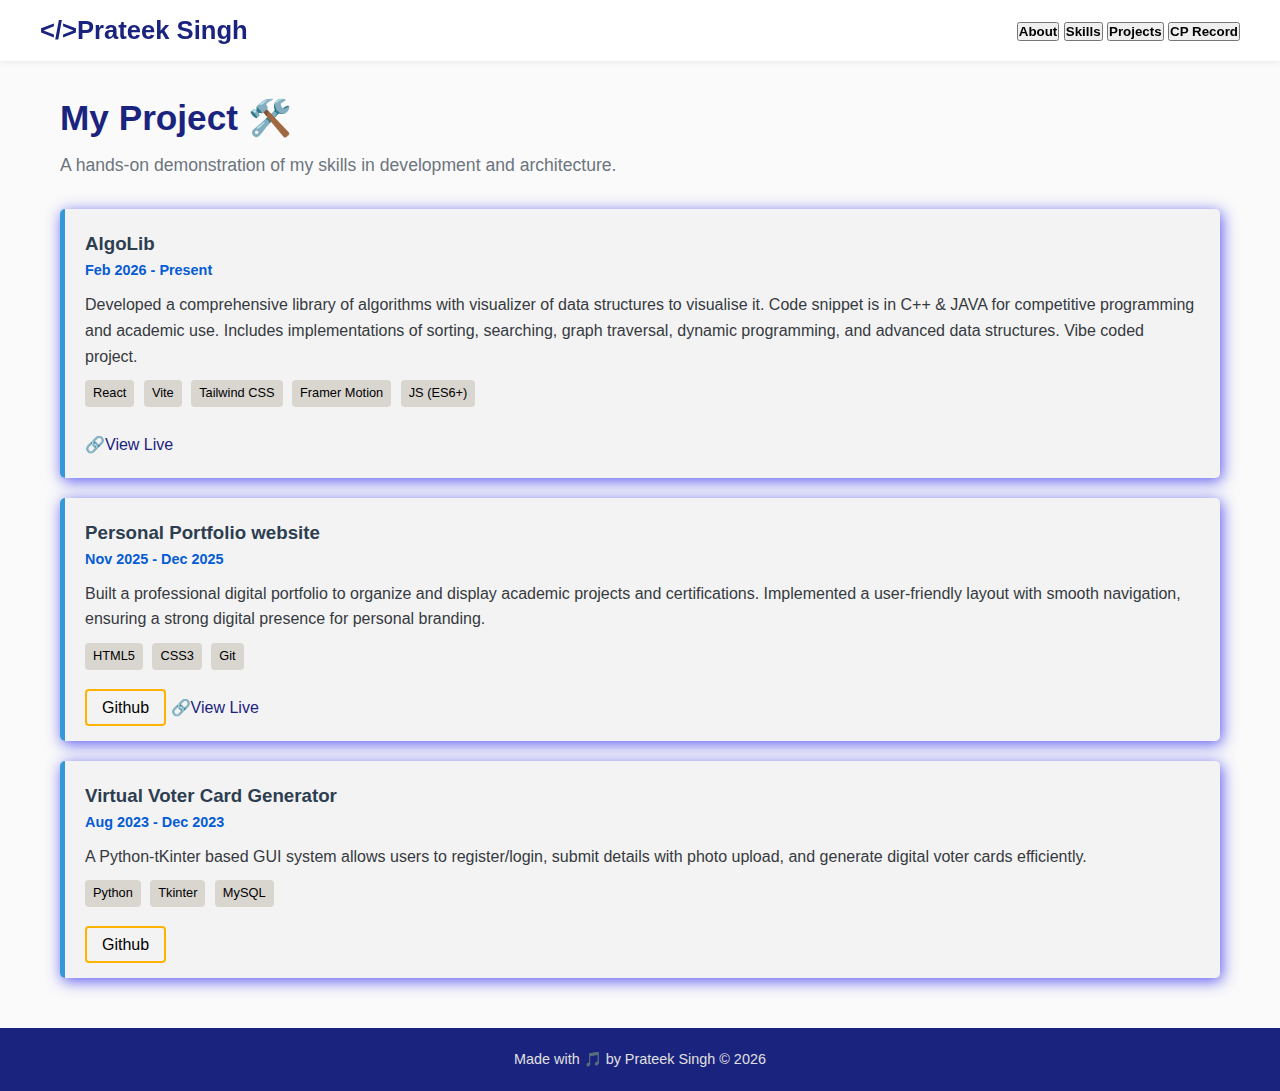
<file: project.html>
<!DOCTYPE html>
<html lang="en">
<head>
    <meta charset="UTF-8">
    <meta name="viewport" content="width=device-width, initial-scale=1.0">
    <title>Projects - Prateek Singh</title>
    <link rel="stylesheet" href="styles.css">
    <link rel="stylesheet" href="https://cdnjs.cloudflare.com/ajax/libs/font-awesome/6.5.1/css/all.min.css" 
          integrity="sha512-DTOQO9RWCH3ppGqcWaEA1BIZOC6xxalwEsw9c2QQeAIftl+Vegovlnee1c9QX4TctnWMn13TZye+giMm8e2LwA==" 
          crossorigin="anonymous" referrerpolicy="no-referrer" />
    <style>

        /* --- PROJECTS SECTION --- */
        .section__title { margin-top: 30px;}

        .project-card {
            background: rgba(237, 235, 235, 0.507);
            border-left: 5px solid #3498db;
            padding: 20px;
            margin-bottom: 20px;
            border-radius: 5px;
            box-shadow: 2px 3px 15px rgba(69, 66, 238, 0.882);
        }
        .project-card:hover {
            box-shadow: var(--shadow-hover);
            border-color: rgba(224, 15, 15, 0.43);
            box-shadow: 2px 2px 8px green;
        }
        .project-card h3 { color: #2c3e50; margin-bottom: 10px; }
        .project-card p { margin-bottom: 10px; }
        .tech-stack {
            display: inline-block;
            background: #cfcbc2ba;
            padding: 3px 8px;
            border-radius: 4px;
            font-size: 0.8rem;
            margin-right: 5px;
            color: #000000;
        }
        .project-link {
            display: inline-block;
            margin-top: 10px;
            color: #3498db;
            font-weight: bold;
        }
        .project-link:hover { text-decoration: underline; }

    </style>
</head>
<body>

    <header class="header">
        <div class="container header__content">
            <a href="index.html" class="logo"><span class="nav-logo">&lt;/&gt;</span>Prateek Singh</a>
            <nav class="nav">
                <a href="index.html"><button class="nav-button"><b>About</b></button></a>
                <a href="skills.html"><button class="nav-button"><b>Skills</b></button></a>
                <a href="project.html"><button class="nav-button"><b>Projects</b></button></a>
                <a href="cpRecord.html"><button class="nav-button"><b>CP Record</b></button></a>
            </nav>
        </div>
    </header>

    <div class="container">
        <h2 class="section__title">My Project 🛠️</h2>
        <p class="section__subtitle">A hands-on demonstration of my skills in development and architecture.</p>
        
        <div class="project-card">
            <h3>AlgoLib
            <p style="font-size: 0.9rem; color: #065cd3;">Feb 2026 - Present</p>
            </h3>
            <p>Developed a comprehensive library of algorithms with visualizer of data structures to visualise it. Code snippet is in C++ & JAVA for competitive programming and academic use. Includes implementations of sorting, searching, graph traversal, dynamic programming, and advanced data structures. Vibe coded project.</p>
            <div>
                <span class="tech-stack">React</span>
                <span class="tech-stack">Vite</span>
                <span class="tech-stack">Tailwind CSS</span>
                <span class="tech-stack">Framer Motion</span>
                <span class="tech-stack">JS (ES6+)</span>
                <br><br>
                <a href="https://algolib.netlify.app/" target="_blank">🔗View Live</a>
            </div>
        </div>

        <div class="project-card">
            <h3>Personal Portfolio website
            <p style="font-size: 0.9rem; color: #065cd3;">Nov 2025 - Dec 2025</p>
            </h3>
            <p>Built a professional digital portfolio to organize and display academic projects and certifications. Implemented a user-friendly layout with smooth navigation, ensuring a strong digital presence for personal branding.</p>
            <div>
                <span class="tech-stack">HTML5</span>
                <span class="tech-stack">CSS3</span>
                <span class="tech-stack">Git</span>
                <br><br>
                <a href="https://github.com/PrateekSingh2/prateeksingh2.github.io" target="_blank" class="btn btn--primary"><i class="fa-brands fa-github icon"></i> Github</a>
                <a href="https://prateeksingh2.github.io/" target="_blank">🔗View Live</a>
            </div>
        </div>

        <div class="project-card">
            <h3>Virtual Voter Card Generator
            <p style="font-size: 0.9rem; color: #065cd3;">Aug 2023 - Dec 2023</p>
            </h3>

            <p>A Python-tKinter based GUI system allows users to register/login, submit details with photo upload, and generate digital voter cards efficiently.</p>
            <div>
                <span class="tech-stack">Python</span>
                <span class="tech-stack">Tkinter</span>
                <span class="tech-stack">MySQL</span>
                <br><br>
                <a href="https://github.com/PrateekSingh2/BLO" target="_blank" class="btn btn--primary"><i class="fa-brands fa-github icon"></i> Github</a>
            </div>
        </div>
    </div>

    
    <script>
        document.addEventListener('contextmenu',event => event.preventDefault());
    </script>


    <p style="margin-top: 50px;"></p>
    <footer class="footer">
        <div class="container">
            <p>Made with 🎵 by Prateek Singh &copy; 2026</p>
        </div>
    </footer>

</body>
</html>
</file>
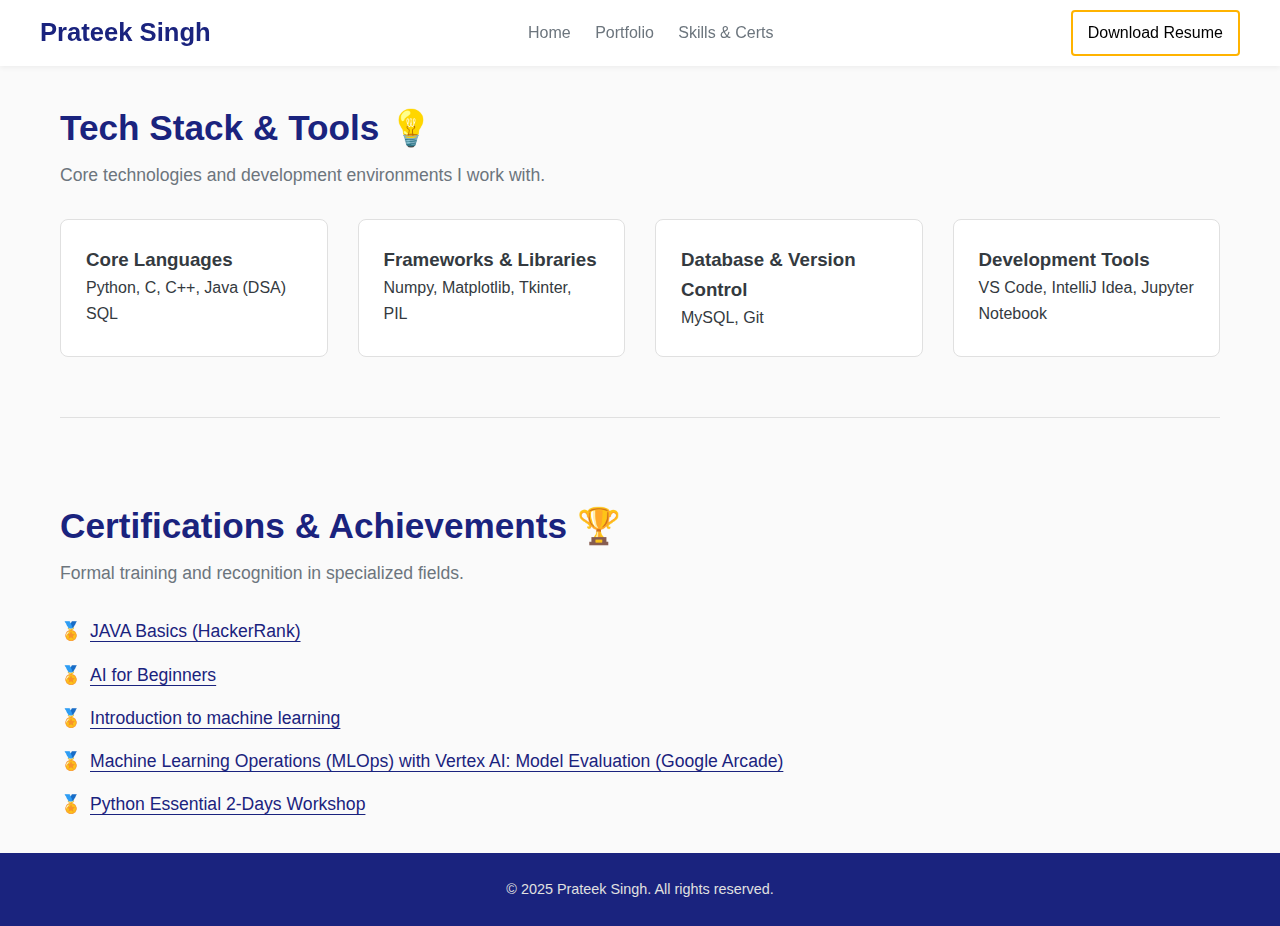
<file: skills.html>
<!DOCTYPE html>
<html lang="en">
<head>
    <meta charset="UTF-8">
    <meta name="viewport" content="width=device-width, initial-scale=1.0">
    <title>Prateek Singh - Skills</title>
    <link rel="stylesheet" href="styles.css">
</head>
<body>

    <header class="header">
        <div class="container header__content">
            <a href="index.html" class="logo">Prateek Singh</a>
            <nav class="nav">
                <a href="index.html" class="nav__link">Home</a>
                <a href="portfolio.html" class="nav__link">Portfolio</a>
                <a href="skills.html" class="nav__link">Skills & Certs</a>
            </nav>
            <a href="Resume.pdf" class="btn btn--primary" download>Download Resume</a>
        </div>
    </header>

    <main class="main container">
        
        <section id="skills" class="section">
            <h2 class="section__title">Tech Stack & Tools 💡</h2>
            <p class="section__subtitle">Core technologies and development environments I work with.</p>
            <div class="grid skills-grid">
                
                <div class="card skill-card">
                    <h3 class="skill-card__title">Core Languages</h3>
                    <span class="skill-item">Python,</span>
                    <span class="skill-item">C, C++, </span>
                    <span class="skill-item">Java (DSA)</span>
                    <span class="skill-item">SQL</span>
                </div>

                <div class="card skill-card">
                    <h3 class="skill-card__title">Frameworks & Libraries</h3>
                    <span class="skill-item">Numpy, Matplotlib,</span>
                    <span class="skill-item">Tkinter, PIL</span>
                </div>

                <div class="card skill-card">
                    <h3 class="skill-card__title">Database & Version Control</h3>
                    <span class="skill-item">MySQL,</span>
                    <span class="skill-item">Git</span>
                </div>

                <div class="card skill-card">
                    <h3 class="skill-card__title">Development Tools</h3>
                    <span class="skill-item">VS Code,</span>
                    <span class="skill-item">IntelliJ Idea,</span>
                    <span class="skill-item">Jupyter Notebook</span>
                </div>
            </div>
        </section>

        <div class="divider"></div>

        <section id="certs" class="section">
            <h2 class="section__title">Certifications & Achievements 🏆</h2>
            <p class="section__subtitle">Formal training and recognition in specialized fields.</p>
            <ul class="certs__list">
                <li>
                    <a href="https://www.hackerrank.com/certificates/iframe/7f4f47533df9" target="_blank" class="cert-link">
                        JAVA Basics (HackerRank)
                    </a>
                </li>
                <li>
                    <a href="https://www.life-global.org/certificate/6e997696-934a-43a7-bfb5-2f7c520f8bf8" target="_blank" class="cert-link">
                        AI for Beginners
                    </a>
                </li>
                <li>
                    <a href="https://learn.microsoft.com/en-us/users/PrateekSingh-7290/achievements/QSY89DHE" target="_blank" class="cert-link">
                        Introduction to machine learning
                    </a>
                </li>
                <li>
                    <a href="https://www.skills.google/public_profiles/1fe1133c-6688-47b3-83bc-85c36270e299/badges/17573345?utm_medium=social&utm_source=linkedin&utm_campaign=ql-social-share" target="_blank" class="cert-link">
                        Machine Learning Operations (MLOps) with Vertex AI: Model Evaluation (Google Arcade)
                    </a>
                </li>
                 <li>
                    <a href="Python Workshop Certificates.pdf" target="_blank" class="cert-link">
                        Python Essential 2-Days Workshop
                    </a>
                </li>
            </ul>
        </section>
    </main>

    <footer class="footer">
        <div class="container footer__content">
            <p>&copy; 2025 Prateek Singh. All rights reserved.</p>
        </div>
    </footer>

</body>
</html>
</file>
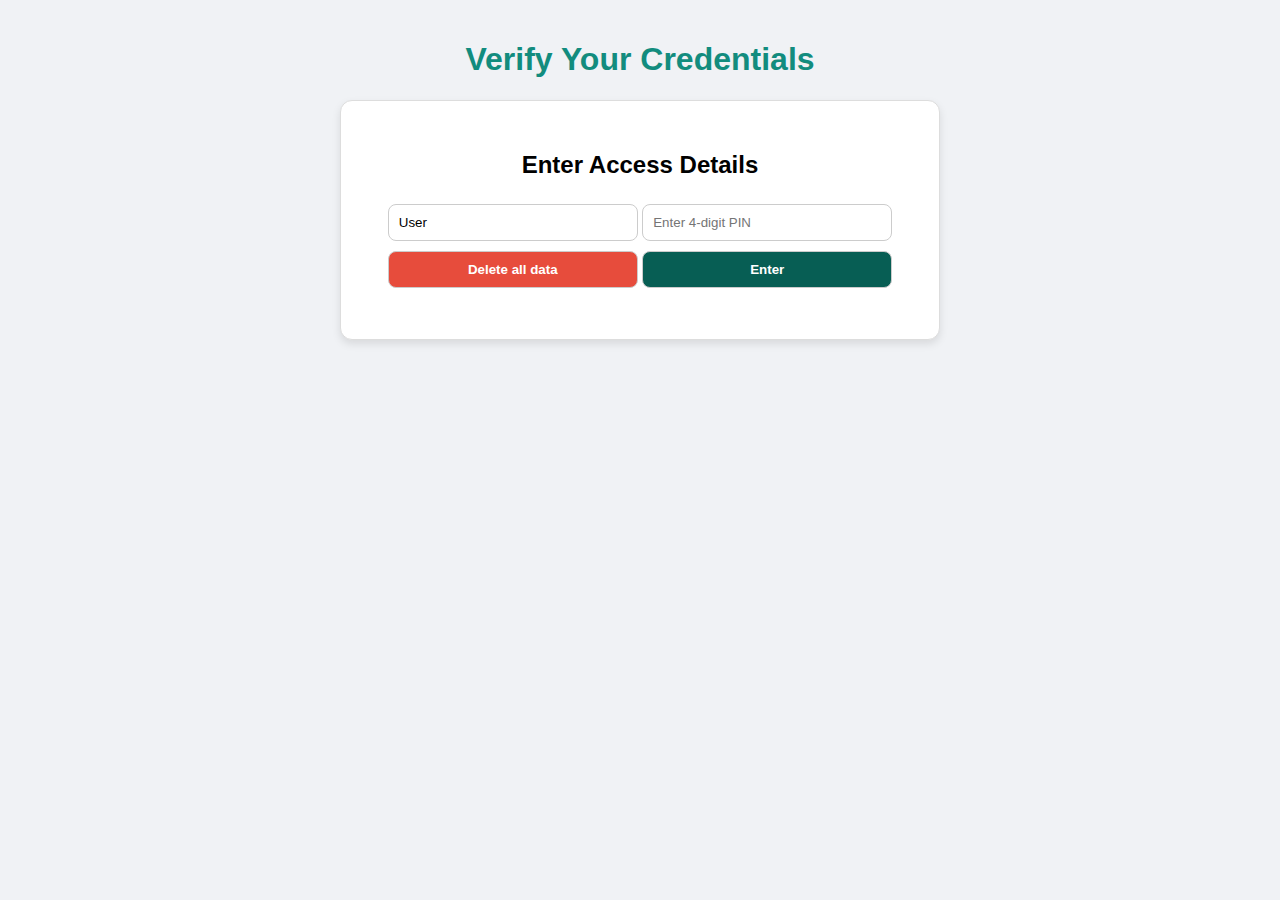
<file: step1.html>
<!DOCTYPE html>
<html>
<head>
    <title>WYSWNG - Verification</title>
    <style>
        body { font-family: sans-serif; max-width: 600px; margin: 0 auto; padding: 20px; background-color: #f0f2f5; }
        h1 { text-align: center; color: #128C7E; }
        
        /* --- PIN ACCESS STYLING --- */
        #pin-access { 
            text-align: center; 
            padding: 30px; 
            border: 1px solid #ddd; 
            border-radius: 12px;
            background-color: #fff;
            box-shadow: 0 4px 8px rgba(0, 0, 0, 0.1);
            margin-bottom: 20px;
        }
        #pin-access input, #pin-access button {
            padding: 10px;
            margin: 5px 0;
            width: 90%;
            max-width: 250px;
            border: 1px solid #ccc;
            border-radius: 8px;
            box-sizing: border-box;
        }
        #pin-access button {
            background-color: #075E54;
            color: white;
            font-weight: bold;
            cursor: pointer;
            transition: background-color 0.2s;
        }
        #pin-access button:hover {
            background-color: #128C7E;
        }
        #pin-access .delete-btn {
            background-color: #e74c3c;
        }
        #pin-access .delete-btn:hover {
            background-color: #c0392b;
        }

    </style>
</head>
<body>
    <h1>Verify Your Credentials</h1>

    <div id="pin-access">
        <h2>Enter Access Details</h2>
        
        <input type="text" id="username-input" placeholder="Enter Your Name" value="User">
        
        <input type="password" id="pin-input" placeholder="Enter 4-digit PIN" maxlength="4">
        
        <button class="delete-btn" onclick="alert('Data deletion feature not implemented for this example.')">Delete all data</button> 
        
        <button onclick="loginAndRedirect()">Enter</button> 
        
        <p id="pin-error" style="color: red;"></p> 
    </div>

    <script>
        const ACCESS_PIN = "0101"; 

        function loginAndRedirect() {
            const pinInput = document.getElementById('pin-input').value;
            const usernameInput = document.getElementById('username-input').value;
            const pinError = document.getElementById('pin-error'); 

            if (usernameInput.trim() === "") {
                pinError.textContent = '❌ Please enter a username.';
            } else if (pinInput === ACCESS_PIN) {
                // SUCCESS: Save username to sessionStorage for the next page to retrieve
                sessionStorage.setItem('currentUsername', usernameInput.trim());
                pinError.textContent = '✅ Access Granted! Redirecting...';
                
                // REDIRECT TO THE MAIN PAGE
                window.location.href = 'index2.html'; 
                
            } else {
                pinError.textContent = '❌ Invalid PIN. Try again.';
            }
        }

        // The 'rootDivert' function is now replaced by 'loginAndRedirect'
        // to handle both verification and redirection with one button.

        // Pre-fill input with a stored username if available for convenience
        document.addEventListener('DOMContentLoaded', () => {
            const storedUsername = sessionStorage.getItem('currentUsername');
            if (storedUsername) {
                document.getElementById('username-input').value = storedUsername;
            }
        });
    </script>
</body>
</html>
</file>
<file: styles.css>
/* --- Variables & Base Reset --- */
:root {
    --color-primary: #1A237E; /* Deep Indigo/Navy */
    --color-accent: #FFB300; /* Amber Gold */
    --color-background: #FAFAFA;
    --color-card-bg: #ffffff;
    --color-text: #343a40;
    --color-subtle: #6c757d;
    --color-border: #E0E0E0; /* Lighter border */
    --shadow-light: 0 2px 5px rgba(0, 0, 0, 0.05);
    --shadow-hover: 0 5px 15px rgba(0, 0, 0, 0.1);
}

* {
    margin: 0;
    padding: 0;
    box-sizing: border-box;
}

body {
    font-family: 'Roboto', sans-serif;
    line-height: 1.6;
    color: var(--color-text);
    background-color: var(--color-background);
    padding-top: 60px;
}

a {
    text-decoration: none;
    color: var(--color-primary);
    transition: color 0.3s;
}

.container {
    max-width: 1200px;
    margin: 0 auto;
    padding: 0 20px;
}

.divider {
    border-top: 1px solid var(--color-border);
    margin: 40px 0;
}


/* --- Header (Navbar) --- */
.header {
    background-color: var(--color-card-bg);
    box-shadow: var(--shadow-light);
    position: fixed;
    width: 100%;
    top: 0;
    z-index: 1000;
}

.header__content {
    display: flex;
    justify-content: space-between;
    align-items: center;
    padding: 10px 0;
}

.logo {
    font-size: 1.6rem;
    font-weight: 700;
    color: var(--color-primary);
}

.nav__link {
    margin-left: 20px;
    font-weight: 500;
    color: var(--color-subtle);
}

.nav__link:hover {
    color: var(--color-accent);
}

/* --- Buttons --- */
.btn {
    padding: 8px 15px;
    border-radius: 4px;
    font-weight: 500;
    transition: all 0.3s;
    text-align: center;
}

.btn--primary {
    color: black;
    border: 2px solid var(--color-accent);
}

.btn--primary:hover {
    background-color: var(--color-primary);
    color: white;
    border-color: var(--color-primary);
}

.link-text {
    font-weight: 500;
    margin-right: 20px;
    color: var(--color-primary);
}


/* --- Section Structure --- */
.section {
    padding: 40px 0 20px 0;
}

.section__title {
    font-size: 2.2rem;
    font-weight: 700;
    margin-bottom: 5px;
    color: var(--color-primary);
}

.section__subtitle {
    font-size: 1.1rem;
    color: var(--color-subtle);
    margin-bottom: 30px;
}

.grid {
    display: grid;
    gap: 30px;
}

.card {
    background-color: var(--color-card-bg);
    border: 1px solid var(--color-border);
    border-radius: 8px;
    padding: 25px;
    transition: box-shadow 0.3s;
}

.card:hover {
    box-shadow: var(--shadow-hover);
}


.project-card__content {
    flex: 1.2;
    padding: 40px;
    display: flex;
    flex-direction: column;
    justify-content: space-between;
}

.project-card__title {
    font-size: 2rem;
    margin-bottom: 15px;
    color: var(--color-primary);
}

.project-card__description {
    margin-bottom: 20px;
}

.project-card__tech {
    margin-bottom: 25px;
}

.tech-badge {
    display: inline-block;
    background-color: #E8EAF6; /* Light Lavender */
    color: var(--color-primary);
    padding: 6px 12px;
    border-radius: 4px;
    font-size: 0.9rem;
    font-weight: 500;
    margin-right: 8px;
    margin-bottom: 8px;
}

/* --- Coding Profiles Section (Card Format) --- */
.profile-grid {
    grid-template-columns: repeat(auto-fit, minmax(300px, 1fr));
}

.profile-card {
    text-align: center;
}

.profile-card__title {
    font-size: 1.4rem;
    margin-bottom: 15px;
    color: var(--color-primary);
}

.metric-grid {
    display: grid;
    grid-template-columns: repeat(2, 1fr);
    gap: 15px;
    margin-top: 15px;
}

.metric-item {
    padding: 15px 10px;
    background-color: var(--color-background);
    border-radius: 4px;
    border-left: 3px solid var(--color-accent);
}

.metric-value {
    font-size: 1.8rem;
    font-weight: 700;
    color: var(--color-primary);
}

.star {
    color: var(--color-accent); /* Gold for stars */
    font-size: 1.8rem;
}

.metric-label {
    font-size: 0.9rem;
    color: var(--color-subtle);
}

/* --- CSS for Tech Stack Alignment --- */

.skills-grid {
    /* FORCED ALIGNMENT: Ensures 4 columns of equal width */
    grid-template-columns: repeat(4, 1fr); 
}

/* Fallback for smaller screens */
@media (max-width: 1200px) {
    .skills-grid {
        /* Revert to auto-fit for responsiveness */
        grid-template-columns: repeat(auto-fit, minmax(250px, 1fr)); 
    }
}
/* --- Adjusted Footer CSS (Ensuring all elements are visible) --- */

.footer {
    background-color: var(--color-primary);
    color: #E0E0E0;
    padding: 20px 0;
    text-align: center;
    font-size: 0.9rem;
}

.footer__content p {
    margin: 5px 0;
}

/* --- Certifications (Hyperlink Feature) --- */
.certs__list {
    list-style-type: none;
    padding-left: 0;
}

.certs__list li {
    margin-bottom: 15px;
    font-size: 1.1rem;
    padding-left: 30px;
    position: relative;
}

.certs__list li::before {
    content: '🏅'; /* Emoji bullet */
    position: absolute;
    left: 0;
}

.cert-link {
    font-weight: 500;
    color: var(--color-primary);
    text-decoration: underline;
    text-underline-offset: 4px;
}


/* --- Footer --- */
.footer {
    background-color: var(--color-primary);
    color: #E0E0E0;
    padding: 20px 0;
    text-align: center;
    font-size: 0.9rem;
}

/* --- CSS for Home Page Hero Enhancement --- */

.section--hero-enhanced {
    /* Increased top/bottom padding for a bold look */
    padding: 120px 0 100px 0; 
    text-align: left;
}

.hero__name {
    font-size: 4.5rem; /* Slightly larger name */
}

.hero__role {
    font-size: 1.8rem;
    margin-bottom: 40px;
}

.hero__summary-box {
    max-width: 900px;
    padding: 20px;
    border-left: 5px solid var(--color-accent); /* Gold line for emphasis */
    background-color: var(--color-card-bg);
    margin-bottom: 40px;
    box-shadow: var(--shadow-light);
}

.hero__summary {
    font-size: 1.15rem;
    line-height: 1.8;
}

.hero__links-enhanced {
    padding-top: 15px;
    border-top: 1px solid var(--color-border);
}

.hero__links-enhanced p {
    font-size: 1.1rem;
    font-weight: 500;
    color: var(--color-primary);
    margin-bottom: 10px;

}
</file>
